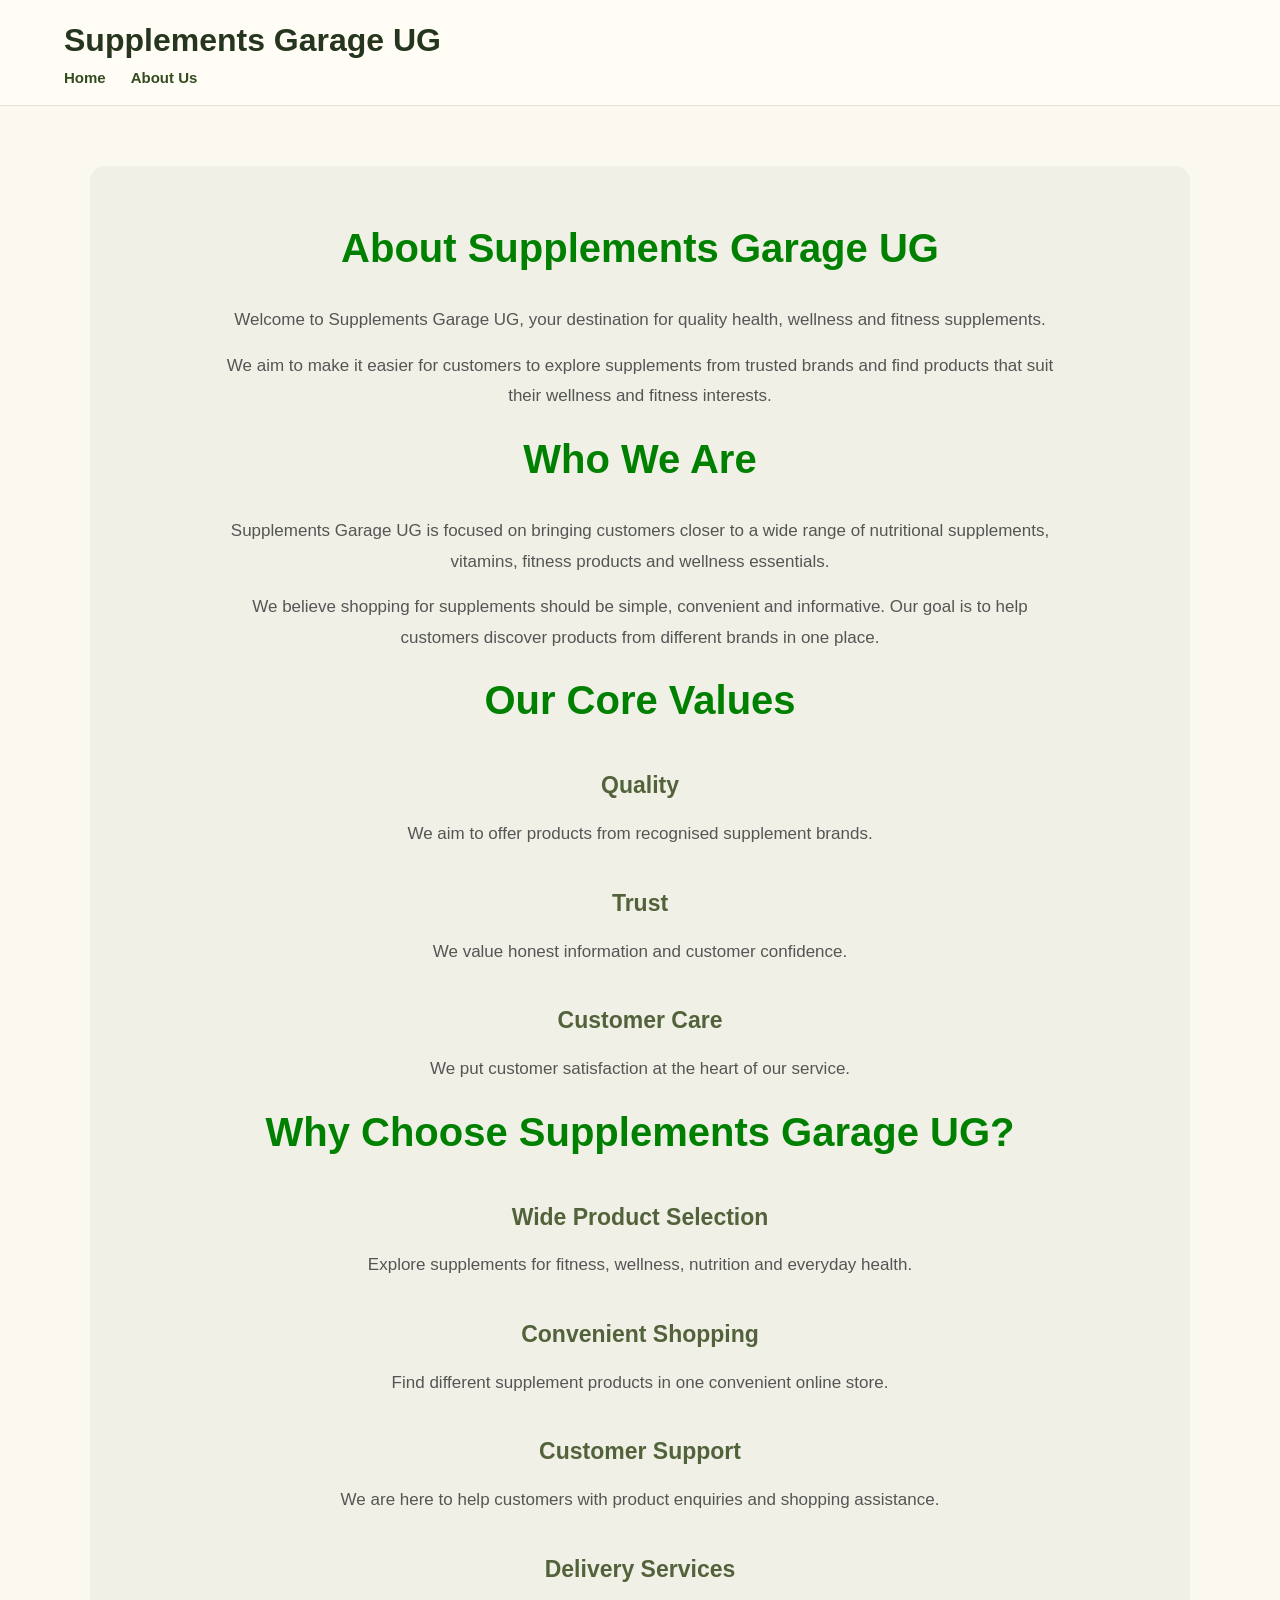
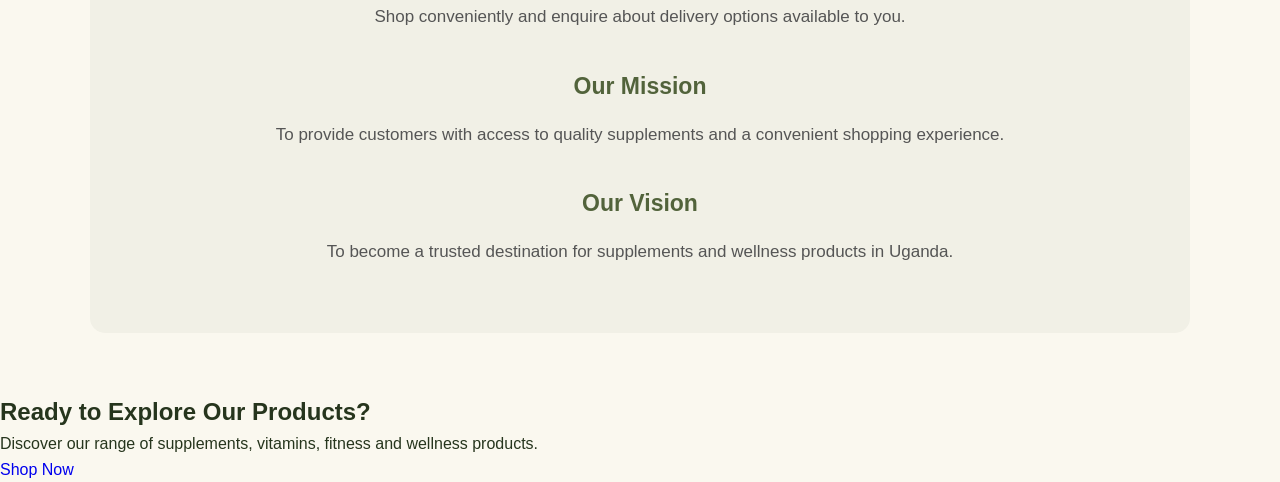
<file: about.html>
<!DOCTYPE html>
<html lang="en">
<head>
    <meta charset="UTF-8">
    <meta name="viewport" content="width=device-width, initial-scale=1.0">
    <title>About Us | Supplements Garage UG</title>
    <link rel="stylesheet" href="style.css">
    <style>
    .about-section {
        background-color: #f1f0e6;
        padding: 50px;
        border-radius: 15px;
    }

    .about-section h2 {
        color: green;
        font-size: 40px;
    }
</style>
</head>

<body>

    <header>
        <h1>Supplements Garage UG</h1>
        <nav>
            <a href="index.html">Home</a>
            <a href="about.html">About Us</a>
        </nav>
    </header>

    <main>
        <section class="about-section">
            <h2>About Supplements Garage UG</h2>

            <p>
                Welcome to Supplements Garage UG, your destination
                for quality health, wellness and fitness supplements.
            </p>

            <p>
                We aim to make it easier for customers to explore
                supplements from trusted brands and find products
                that suit their wellness and fitness interests.
            </p>
            
<div class="about-story">
    <h2>Who We Are</h2>

    <p>
        Supplements Garage UG is focused on bringing customers
        closer to a wide range of nutritional supplements,
        vitamins, fitness products and wellness essentials.
    </p>

    <p>
        We believe shopping for supplements should be simple,
        convenient and informative. Our goal is to help customers
        discover products from different brands in one place.
    </p>
</div>

<div class="about-values">

    <h2>Our Core Values</h2>

    <div class="values-container">

        <div class="value-card">
            <h3>Quality</h3>
            <p>We aim to offer products from recognised supplement brands.</p>
        </div>

        <div class="value-card">
            <h3>Trust</h3>
            <p>We value honest information and customer confidence.</p>
        </div>

        <div class="value-card">
            <h3>Customer Care</h3>
            <p>We put customer satisfaction at the heart of our service.</p>
        </div>

    </div>

</div>

<div class="why-choose-us">

    <h2>Why Choose Supplements Garage UG?</h2>

    <div class="benefits-container">

        <div class="benefit">
            <h3>Wide Product Selection</h3>
            <p>Explore supplements for fitness, wellness, nutrition and everyday health.</p>
        </div>

        <div class="benefit">
            <h3>Convenient Shopping</h3>
            <p>Find different supplement products in one convenient online store.</p>
        </div>

        <div class="benefit">
            <h3>Customer Support</h3>
            <p>We are here to help customers with product enquiries and shopping assistance.</p>
        </div>

        <div class="benefit">
            <h3>Delivery Services</h3>
            <p>Shop conveniently and enquire about delivery options available to you.</p>
        </div>

    </div>

</div>



            <h3>Our Mission</h3>
            <p>
                To provide customers with access to quality supplements
                and a convenient shopping experience.
            </p>

            <h3>Our Vision</h3>
            <p>
                To become a trusted destination for supplements
                and wellness products in Uganda.
            </p>
        </section>

<section class="about-cta">

    <h2>Ready to Explore Our Products?</h2>

    <p>
        Discover our range of supplements, vitamins,
        fitness and wellness products.
    </p>

    <a href="index.html#products" class="shop-now-btn">
        Shop Now
    </a>

</section>

    </main>

</body>
</html>
</file>
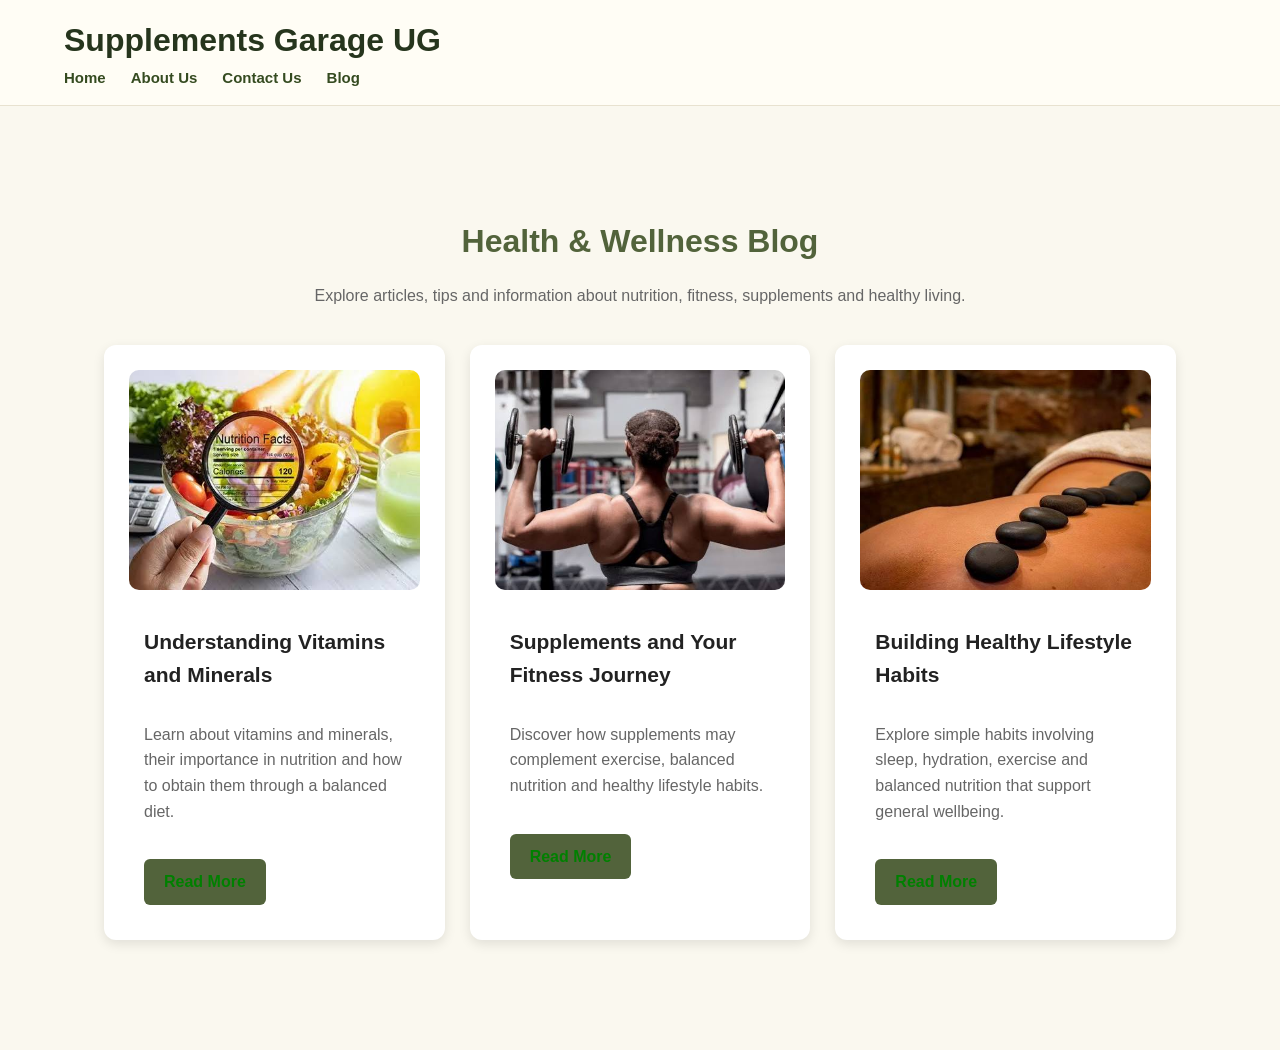
<file: blog.html>
<!DOCTYPE html>
<html lang="en">
<head>
    <meta charset="UTF-8">
    <meta name="viewport" content="width=device-width, initial-scale=1.0">
    <title>Health & Wellness Blog | Supplements Garage UG</title>
    <link rel="stylesheet" href="style.css">
</head>

<body>

    <header>
        <h1>Supplements Garage UG</h1>

        <nav>
            <a href="index.html">Home</a>
            <a href="about.html">About Us</a>
            <a href="contact.html">Contact Us</a>
            <a href="blog.html">Blog</a>
        </nav>
    </header>

    <main>

        <section class="blog-section">

            <h2>Health & Wellness Blog</h2>

            <p class="blog-intro">
                Explore articles, tips and information about
                nutrition, fitness, supplements and healthy living.
            </p>

            <div class="blog-container">

                <article class="blog-card">
                    <img src="images/nutrition.jpg"
     alt="Healthy nutrition and balanced diet"
     class="blog-image">

                    <h3>Understanding Vitamins and Minerals</h3>

                    <p>
                        Learn about vitamins and minerals, their
                        importance in nutrition and how to obtain
                        them through a balanced diet.
                    </p>

                    <a href="#">Read More</a>
                </article>

                <article class="blog-card">
                    <img src="images/fitness.jpg"
     alt="Fitness and exercise"
     class="blog-image">
                    <h3>Supplements and Your Fitness Journey</h3>

                    <p>
                        Discover how supplements may complement
                        exercise, balanced nutrition and healthy
                        lifestyle habits.
                    </p>

                    <a href="#">Read More</a>
                </article>

                <article class="blog-card">
                   <img src="images/wellness.jpg"
     alt="Health and wellness"
     class="blog-image">
                    <h3>Building Healthy Lifestyle Habits</h3>

                    <p>
                        Explore simple habits involving sleep,
                        hydration, exercise and balanced nutrition
                        that support general wellbeing.
                    </p>

                    <a href="#">Read More</a>
                </article>

            </div>

        </section>

    </main>

</body>
</html>
</file>
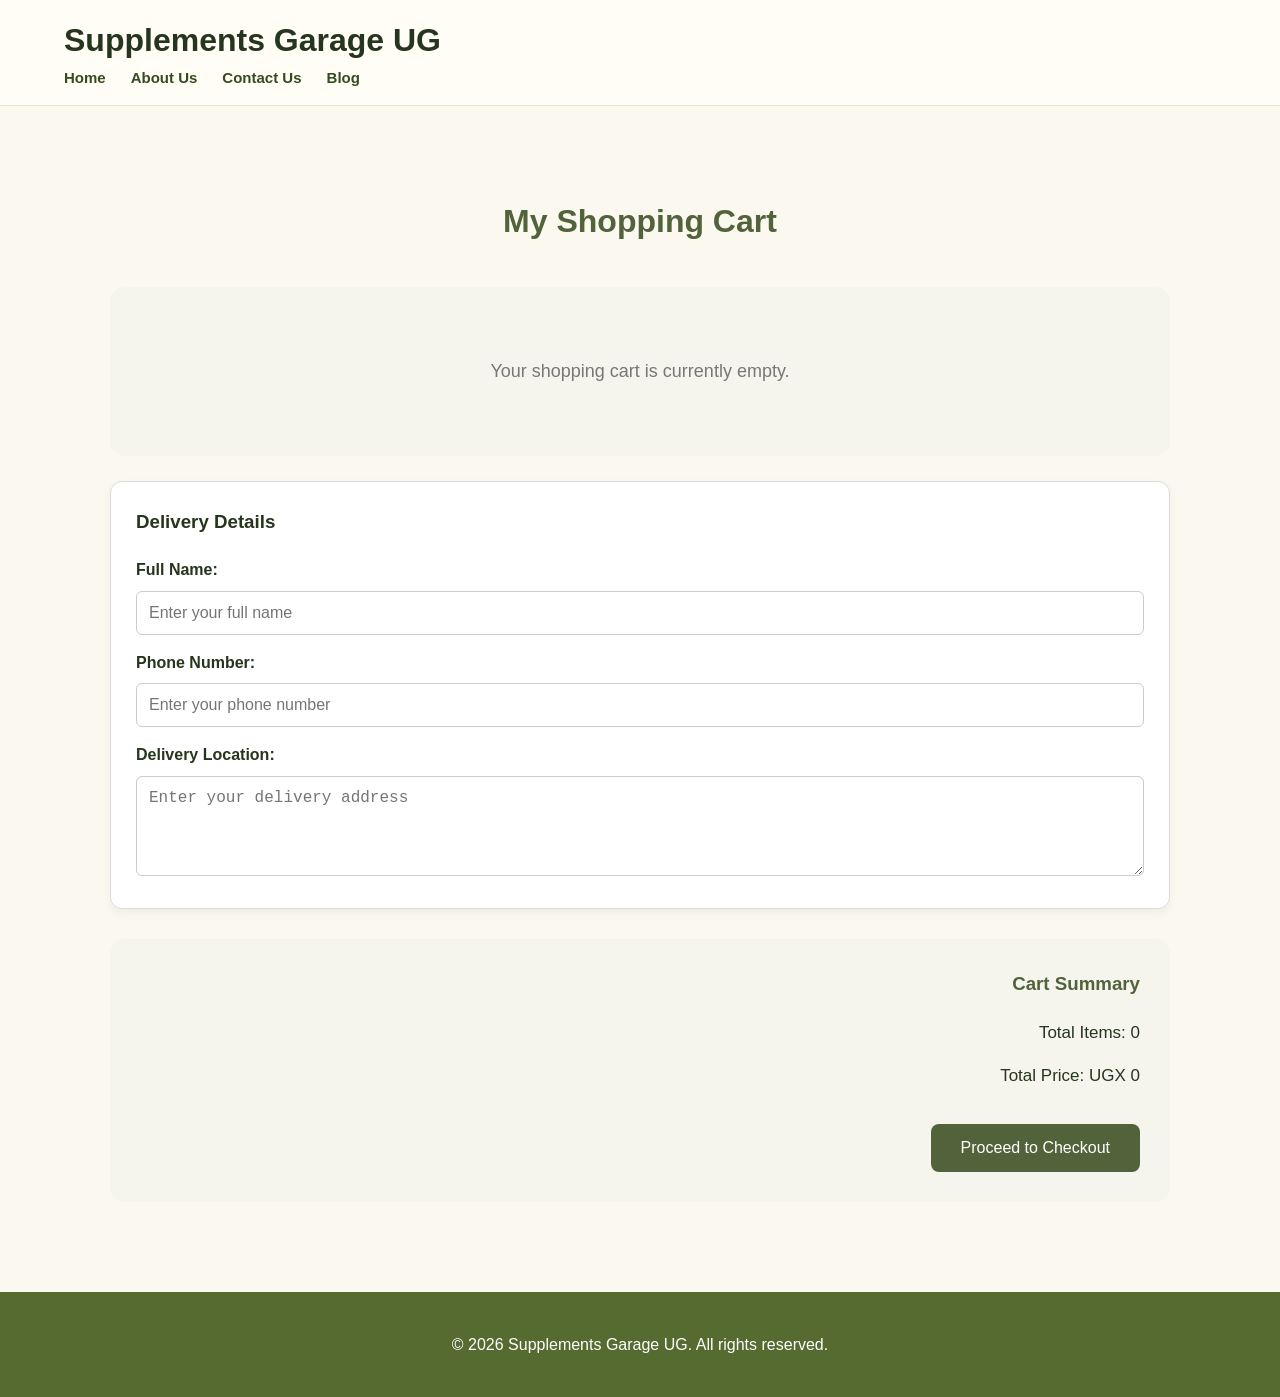
<file: cart.html>
<!DOCTYPE html>
<html lang="en">
<head>
    <meta charset="UTF-8">
    <meta name="viewport" content="width=device-width, initial-scale=1.0">
    <title>Shopping Cart | Supplements Garage UG</title>
    <link rel="stylesheet" href="style.css">
</head>

<body>

    <header>
        <h1>Supplements Garage UG</h1>

        <nav>
            <a href="index.html">Home</a>
            <a href="about.html">About Us</a>
            <a href="contact.html">Contact Us</a>
            <a href="blog.html">Blog</a>
        </nav>
    </header>

    <main>

        <section class="cart-section">

            <h2>My Shopping Cart</h2>

            <div id="cart-container">

                <p class="empty-cart">
                    Your shopping cart is currently empty.
                </p>

            </div>
            <div class="checkout-details">

    <h3>Delivery Details</h3>

    <label for="customer-name">Full Name:</label>
    <input type="text" id="customer-name" placeholder="Enter your full name">

    <label for="customer-phone">Phone Number:</label>
    <input type="tel" id="customer-phone" placeholder="Enter your phone number">

    <label for="delivery-location">Delivery Location:</label>
    <textarea id="delivery-location" placeholder="Enter your delivery address"></textarea>

</div>

            <div class="cart-summary">

                <h3>Cart Summary</h3>

                <p>
                    Total Items:
                    <span id="cart-count">0</span>
                </p>

                <p>
                    Total Price:
                    <span id="cart-total">UGX 0</span>
                </p>

                <button type="button" id="checkout-button" onclick="checkoutViaWhatsApp()">
    Proceed to Checkout
</button>
                </button>

            </div>

        </section>

    </main>

    <footer>
        <p>&copy; 2026 Supplements Garage UG. All rights reserved.</p>
    </footer>
    <script src="script.js"></script>
    <script>
document.addEventListener("DOMContentLoaded", function() {
    displayCart();
});
</script>



</body>
</html>
</file>
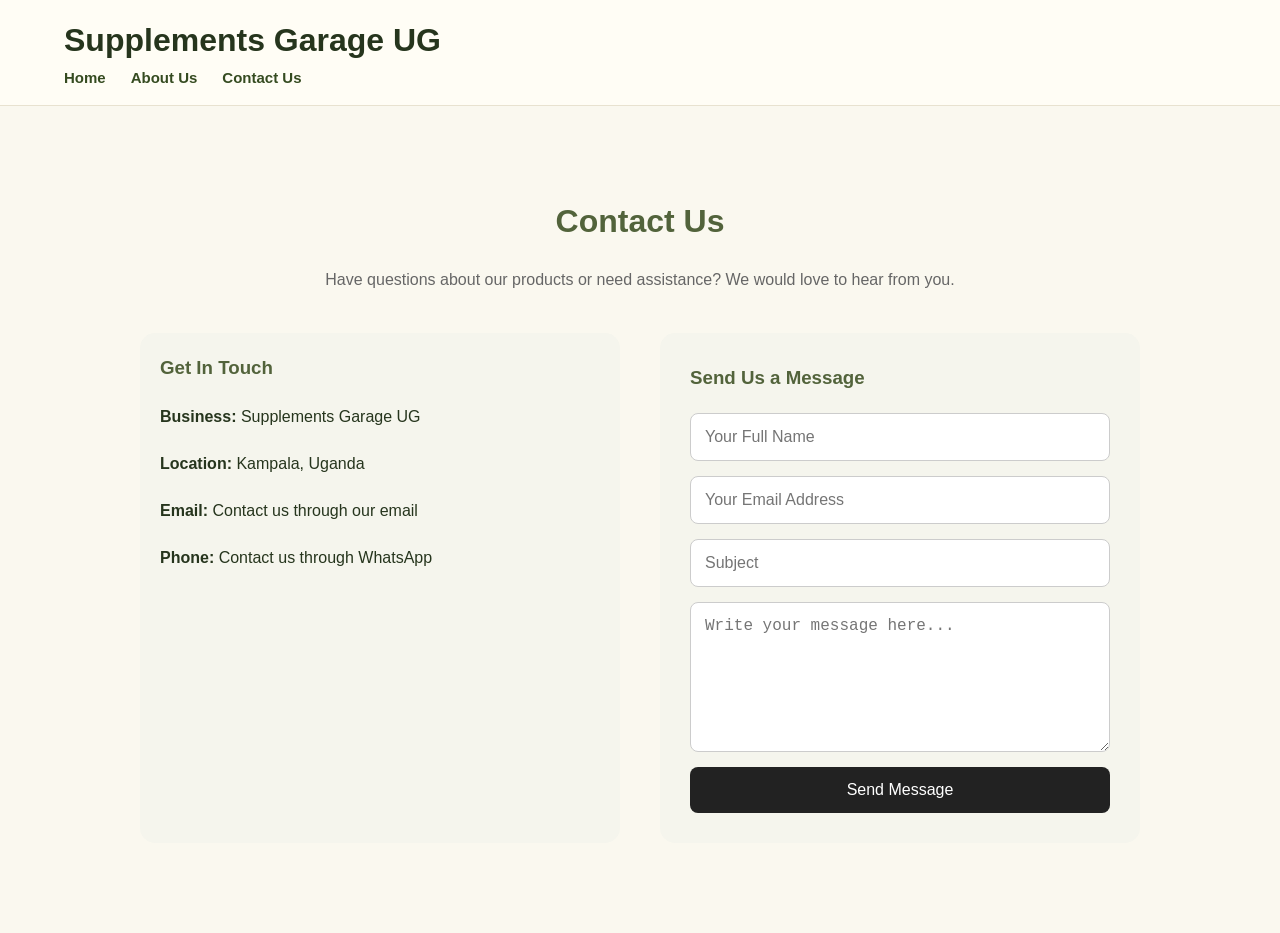
<file: contact.html>
<!DOCTYPE html>
<html lang="en">
<head>
    <meta charset="UTF-8">
    <meta name="viewport" content="width=device-width, initial-scale=1.0">
    <title>Contact Us | Supplements Garage UG</title>
    <link rel="stylesheet" href="style.css">
</head>

<body>

    <header>
        <h1>Supplements Garage UG</h1>

        <nav>
            <a href="index.html">Home</a>
            <a href="about.html">About Us</a>
            <a href="contact.html">Contact Us</a>
        </nav>
    </header>

    <main>

        <section class="contact-section">

            <h2>Contact Us</h2>

            <p>
                Have questions about our products or need assistance?
                We would love to hear from you.
            </p>

            <div class="contact-container">

                <div class="contact-info">

                    <h3>Get In Touch</h3>

                    <p><strong>Business:</strong> Supplements Garage UG</p>

                    <p><strong>Location:</strong> Kampala, Uganda</p>

                    <p><strong>Email:</strong> Contact us through our email</p>

                    <p><strong>Phone:</strong> Contact us through WhatsApp</p>

                </div>

                <div class="contact-form">

                    <h3>Send Us a Message</h3>

                    <form>

                        <input type="text" placeholder="Your Full Name" required>

                        <input type="email" placeholder="Your Email Address" required>

                        <input type="text" placeholder="Subject" required>

                        <textarea placeholder="Write your message here..." rows="6" required></textarea>

                        <button type="submit">Send Message</button>

                    </form>

                </div>

            </div>

        </section>

    </main>

</body>
</html>
</file>
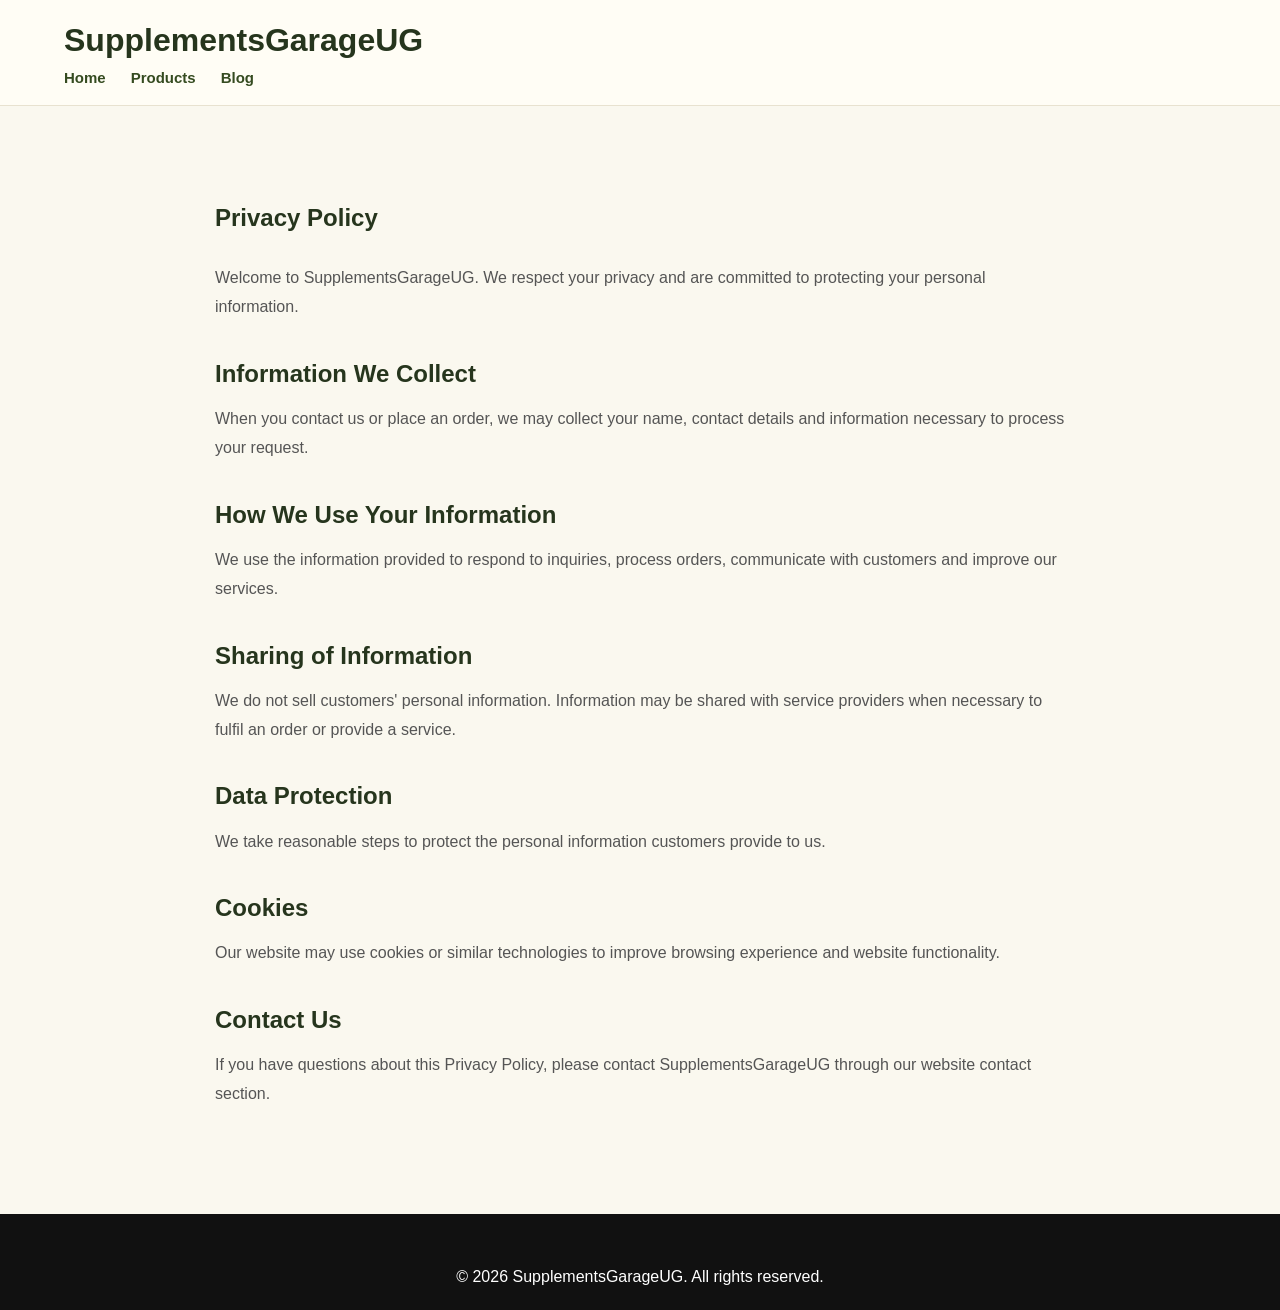
<file: privacy.html>
<!DOCTYPE html>
<html lang="en">
<head>
    <meta charset="UTF-8">
    <meta name="viewport" content="width=device-width, initial-scale=1.0">
    <title>Privacy Policy | SupplementsGarageUG</title>
    <link rel="stylesheet" href="style.css">
</head>

<body>

    <header>
        <h1>SupplementsGarageUG</h1>
        <nav>
            <a href="index.html">Home</a>
            <a href="products.html">Products</a>
            <a href="blog.html">Blog</a>
        </nav>
    </header>

    <section class="privacy-policy">

        <h1>Privacy Policy</h1>

        <p>Welcome to SupplementsGarageUG. We respect your privacy and are committed to protecting your personal information.</p>

        <h2>Information We Collect</h2>
        <p>When you contact us or place an order, we may collect your name, contact details and information necessary to process your request.</p>

        <h2>How We Use Your Information</h2>
        <p>We use the information provided to respond to inquiries, process orders, communicate with customers and improve our services.</p>

        <h2>Sharing of Information</h2>
        <p>We do not sell customers' personal information. Information may be shared with service providers when necessary to fulfil an order or provide a service.</p>

        <h2>Data Protection</h2>
        <p>We take reasonable steps to protect the personal information customers provide to us.</p>

        <h2>Cookies</h2>
        <p>Our website may use cookies or similar technologies to improve browsing experience and website functionality.</p>

        <h2>Contact Us</h2>
        <p>If you have questions about this Privacy Policy, please contact SupplementsGarageUG through our website contact section.</p>

    </section>

    <footer class="footer">
        <p>&copy; 2026 SupplementsGarageUG. All rights reserved.</p>
    </footer>

</body>
</html>
</file>
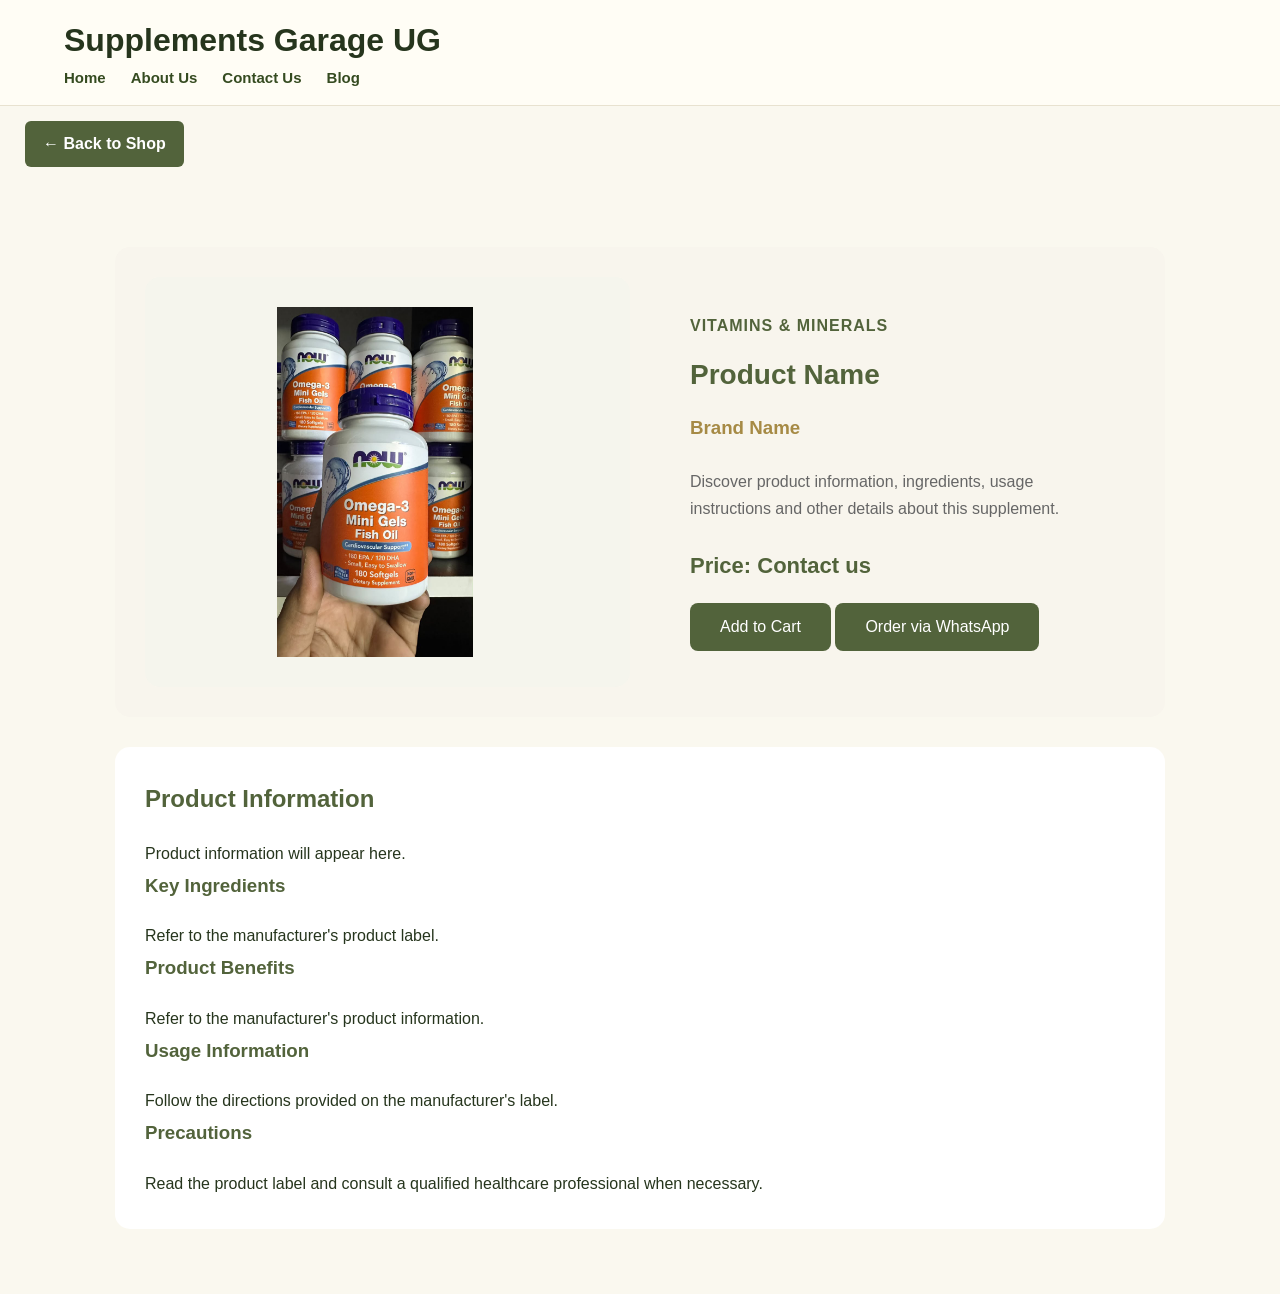
<file: product.html>
<!DOCTYPE html>
<html lang="en">
<head>
    <meta charset="UTF-8">
    <meta name="viewport" content="width=device-width, initial-scale=1.0">
    <title>Product Details | Supplements Garage UG</title>
    <link rel="stylesheet" href="style.css">
</head>

<body>

    <header>
        <h1>Supplements Garage UG</h1>

        <nav>
            <a href="index.html">Home</a>
            <a href="about.html">About Us</a>
            <a href="contact.html">Contact Us</a>
            <a href="blog.html">Blog</a>
        </nav>
    </header>

    <main>
        <a href="index.html" class="back-to-shop">
    ← Back to Shop
</a>

        <section class="product-details-section">

            <div class="product-details-container">

                <div class="product-details-image">
                    <img src="images/omega-3-mini-gels.jpeg"
                         alt="Supplement product">
                </div>

                <div class="product-details-info">

                    <p class="product-category">Vitamins & Minerals</p>

                    <h2>Product Name</h2>

                    <h3>Brand Name</h3>

                    <p class="product-description">
                        Discover product information, ingredients,
                        usage instructions and other details about
                        this supplement.
                    </p>

                    <p class="product-price">
                        Price: Contact us
                    </p>

                    <button type="button" onclick="addToCart()">
    Add to Cart
</button>

<button type="button" onclick="orderViaWhatsApp()">
    Order via WhatsApp
</button>
                </div>

            </div>

            <div class="product-extra-info">

    <h2>Product Information</h2>

    <p id="product-details">
        Product information will appear here.
    </p>

    <h3>Key Ingredients</h3>

    <p id="product-ingredients">
        Refer to the manufacturer's product label.
    </p>

    <h3>Product Benefits</h3>

    <p id="product-benefits">
        Refer to the manufacturer's product information.
    </p>

    <h3>Usage Information</h3>

    <p id="product-usage">
        Follow the directions provided on the manufacturer's label.
    </p>

    <h3>Precautions</h3>

    <p id="product-precautions">
        Read the product label and consult a qualified healthcare professional when necessary.
    </p>

</div>


        </section>

    </main>
    <script src="script.js"></script>
    <script>
    const urlParams = new URLSearchParams(window.location.search);
    const productName = urlParams.get("name");

    const selectedProduct = products.find(product =>
        product.name === productName
    );

    if (selectedProduct) {

        document.querySelector(".product-details-info h2").textContent =
            selectedProduct.name;

        document.querySelector(".product-details-info h3").textContent =
            selectedProduct.brand;

        document.querySelector(".product-category").textContent =
            selectedProduct.category;

        document.querySelector(".product-description").textContent =
            "Explore product information for " +
            selectedProduct.name + " from " +
            selectedProduct.brand + ".";
            document.getElementById("product-details").textContent =
    selectedProduct.name + " is supplied by " +
    selectedProduct.brand + ".";

document.getElementById("product-ingredients").textContent =
    "Please check the manufacturer's label for the complete ingredient list.";

document.getElementById("product-benefits").textContent =
    "Refer to the manufacturer's product information for the intended use and benefits.";

document.getElementById("product-usage").textContent =
    "Follow the manufacturer's instructions on the product packaging.";

document.getElementById("product-precautions").textContent =
    "Read the label carefully and consult a qualified healthcare professional if you have questions.";

        const productImage = document.querySelector(
            ".product-details-image img"
        );

        if (selectedProduct.image) {
            productImage.src = selectedProduct.image;
            productImage.alt = selectedProduct.name;
        } else {
            productImage.style.display = "none";
        }

        document.title = selectedProduct.name +
            " | Supplements Garage UG";
    }
    function addToCart() {

    if (!selectedProduct) {
        alert("Product not found!");
        return;
    }

    let cart = JSON.parse(localStorage.getItem("shoppingCart")) || [];

    const existingProduct = cart.find(item =>
        item.name === selectedProduct.name
    );

    if (existingProduct) {
        existingProduct.quantity++;
    } else {
        cart.push({
            name: selectedProduct.name,
            brand: selectedProduct.brand,
            category: selectedProduct.category,
            image: selectedProduct.image,
            quantity: 1,
            price: selectedProduct.price || 0
        });
    }

    localStorage.setItem("shoppingCart", JSON.stringify(cart));

    alert(selectedProduct.name + " added to your cart!");
}
</script>

</body>
</html>
</file>
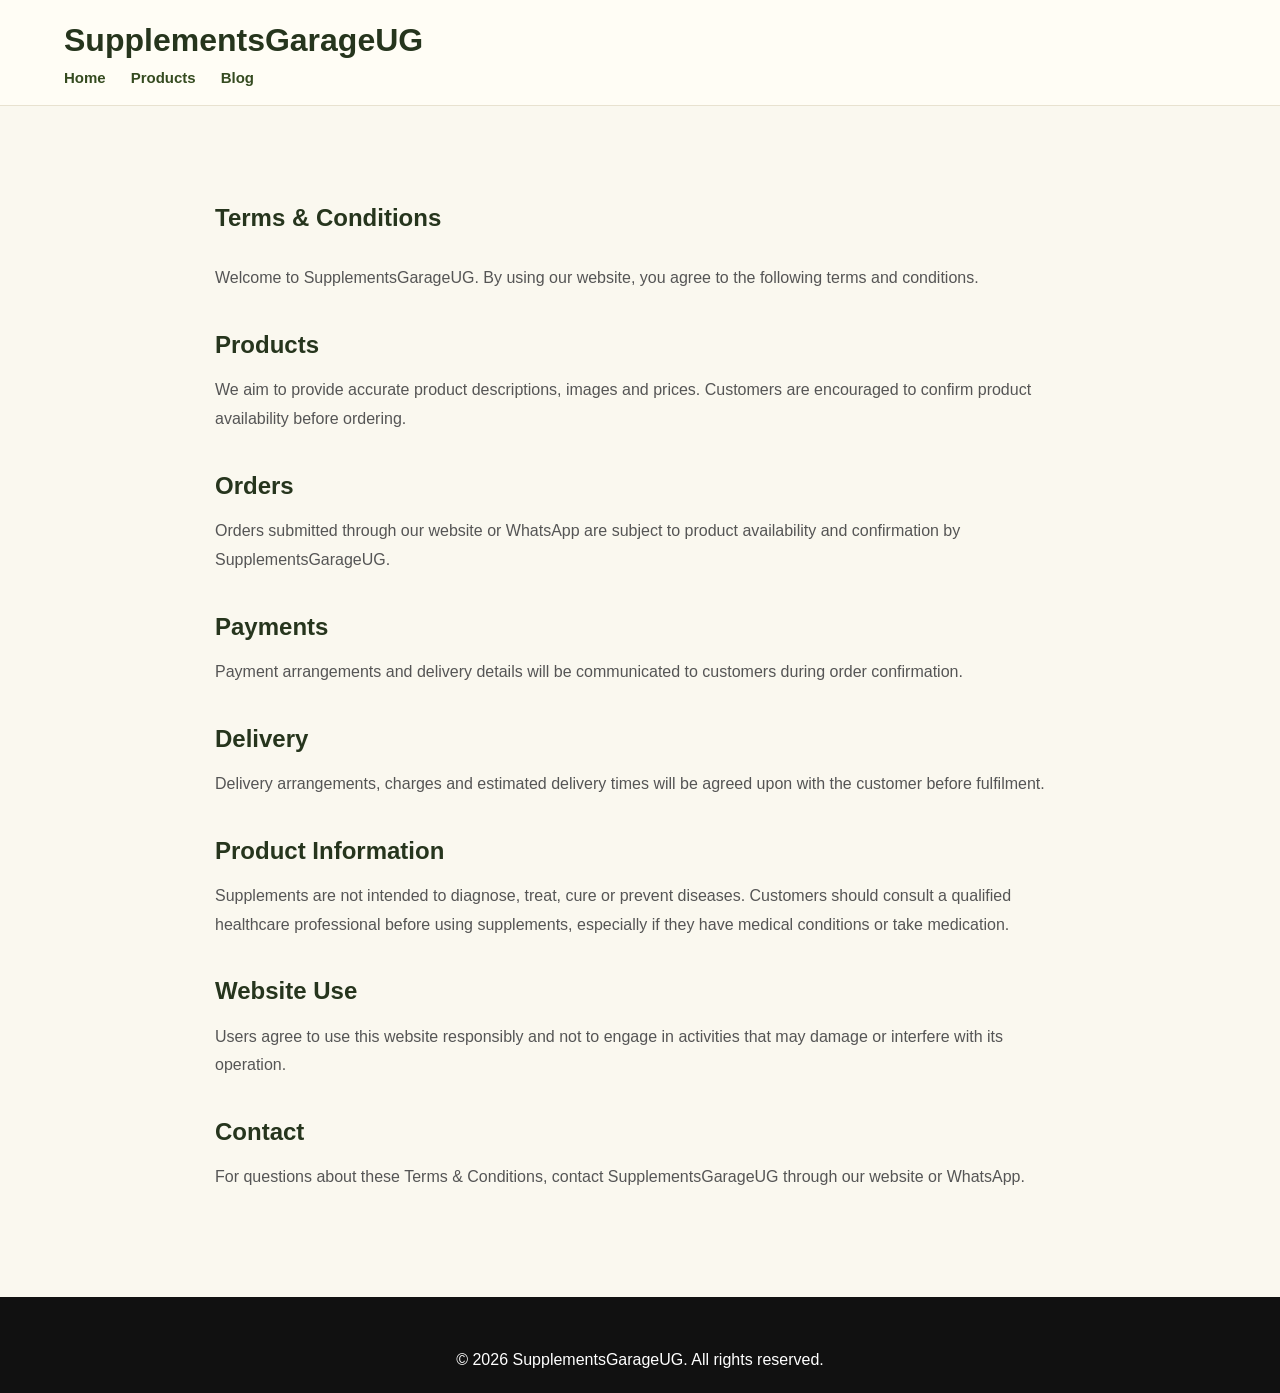
<file: terms.html>
<!DOCTYPE html>
<html lang="en">
<head>
    <meta charset="UTF-8">
    <meta name="viewport" content="width=device-width, initial-scale=1.0">
    <title>Terms & Conditions | SupplementsGarageUG</title>
    <link rel="stylesheet" href="style.css">
</head>

<body>

    <header>
        <h1>SupplementsGarageUG</h1>
        <nav>
            <a href="index.html">Home</a>
            <a href="products.html">Products</a>
            <a href="blog.html">Blog</a>
        </nav>
    </header>

    <section class="terms-policy">

        <h1>Terms & Conditions</h1>

        <p>Welcome to SupplementsGarageUG. By using our website, you agree to the following terms and conditions.</p>

        <h2>Products</h2>
        <p>We aim to provide accurate product descriptions, images and prices. Customers are encouraged to confirm product availability before ordering.</p>

        <h2>Orders</h2>
        <p>Orders submitted through our website or WhatsApp are subject to product availability and confirmation by SupplementsGarageUG.</p>

        <h2>Payments</h2>
        <p>Payment arrangements and delivery details will be communicated to customers during order confirmation.</p>

        <h2>Delivery</h2>
        <p>Delivery arrangements, charges and estimated delivery times will be agreed upon with the customer before fulfilment.</p>

        <h2>Product Information</h2>
        <p>Supplements are not intended to diagnose, treat, cure or prevent diseases. Customers should consult a qualified healthcare professional before using supplements, especially if they have medical conditions or take medication.</p>

        <h2>Website Use</h2>
        <p>Users agree to use this website responsibly and not to engage in activities that may damage or interfere with its operation.</p>

        <h2>Contact</h2>
        <p>For questions about these Terms & Conditions, contact SupplementsGarageUG through our website or WhatsApp.</p>

    </section>

    <footer class="footer">
        <p>&copy; 2026 SupplementsGarageUG. All rights reserved.</p>
    </footer>

</body>
</html>
</file>
<file: style.css>
html {
    scroll-behavior: smooth;
}
/* =========================
   GENERAL STYLES
========================= */

* {
    margin: 0;
    padding: 0;
    box-sizing: border-box;
}

body {
    font-family: Arial, Helvetica, sans-serif;
    background-color: #faf8ef;
    color: #26351d;
    line-height: 1.6;
}

html {
    scroll-behavior: smooth;
}

img {
    max-width: 100%;
    display: block;
}

a {
    text-decoration: none;
}


/* =========================
   HEADER
========================= */

header {
    background-color: #ffffff;
    padding: 12px 5%;
    border-bottom: 1px solid #e8e2d2;
}

.header-container {
    display: flex;
    align-items: center;
    justify-content: space-between;
    gap: 30px;
    max-width: 1400px;
    margin: auto;
}

/* LOGO */

.logo img {
    width: 120px;
    height: 75px;
    object-fit: contain;
}

/* NAVIGATION */

nav {
    display: flex;
    align-items: center;
    gap: 28px;
}

nav a {
    color: #354b20;
    font-weight: 600;
    font-size: 14px;
    transition: 0.3s;
}

nav a:hover {
    color: #c39a42;
}
@media (max-width: 768px) {
    nav {
        flex-wrap: wrap;
        justify-content: center;
        gap: 15px;
    }

    nav a {
        font-size: 13px;
    }
}

/* WHATSAPP BUTTON */

.whatsapp-btn {
    background-color: #354b20;
    color: white;
    padding: 12px 22px;
    border-radius: 30px;
    font-weight: bold;
    display: inline-block;
    transition: 0.3s;
}

.whatsapp-btn:hover {
    background-color: #c39a42;
    transform: translateY(-2px);
}


/* =========================
   HERO SECTION
========================= */

.hero {
    display: flex;
    align-items: center;
    justify-content: space-between;
    gap: 50px;
    padding: 70px 7%;
    min-height: 550px;
    background: url("image/hero-bg.jpg") center center / cover no-repeat;
 
}

.hero-content {
    flex: 1;
    max-width: 600px;
}

.hero-tagline {
    color: #a9822e;
    font-weight: bold;
    letter-spacing: 3px;
    font-size: 13px;
    margin-bottom: 20px;
}

.hero-content h1 {
    font-size: 55px;
    line-height: 1.15;
    color: #354b20;
    margin-bottom: 25px;
}

.hero-description {
    font-size: 17px;
    color: #666;
    max-width: 500px;
    margin-bottom: 30px;
}

.shop-btn {
    display: inline-block;
    background-color: #354b20;
    color: white;
    padding: 15px 30px;
    border-radius: 5px;
    font-weight: bold;
    transition: 0.3s;
}

.shop-btn:hover {
    background-color: #c39a42;
}

.hero-image {
    flex: 1;
    display: flex;
    justify-content: center;
    align-items: center;
}

.hero-image img {
    width: 100%;
    max-width: 500px;
    height: 430px;
    object-fit: contain;
    border-radius: 12px;
}


/* =========================
   SECTION HEADINGS
========================= */

.section-heading {
    text-align: center;
    margin-bottom: 45px;
}

.section-heading p {
    color: #b18a3c;
    font-weight: bold;
    letter-spacing: 3px;
    font-size: 13px;
    margin-bottom: 10px;
}

.section-heading h2 {
    color: #354b20;
    font-size: 36px;
}

/* =========================
   CATEGORIES SECTION
========================= */

.categories {
    padding: 85px 7%;
    background-color: #faf8ef;
}

.category-container {
    display: grid;
    grid-template-columns: repeat(4, minmax(0, 1fr));
    gap: 25px;
    max-width: 1400px;
    margin: auto;
}

.category-card {
    background: #ffffff;
    padding: 35px 25px;
    text-align: center;
    border-radius: 12px;
    border: 1px solid #e8e2d2;
    transition: all 0.3s ease;
    position: relative;
    overflow: hidden;
}

.category-card::before {
    content: "";
    display: block;
    width: 45px;
    height: 3px;
    background-color: #c39a42;
    margin: 0 auto 20px;
}

.category-card:hover {
    transform: translateY(-7px);
    border-color: #c39a42;
    box-shadow: 0 12px 30px rgba(53, 75, 32, 0.10);
}

.category-card h3 {
    color: #354b20;
    font-size: 18px;
    margin-bottom: 12px;
}

.category-card p {
    color: #777;
    font-size: 14px;
    line-height: 1.7;
}
.category-card {
    cursor: pointer;
    background: linear-gradient(145deg, #ffffff, #f8f5ed);
    min-height: 210px;
}

.category-card span {
    display: inline-block;
    margin-top: 18px;
    color: #a68a45;
    font-weight: bold;
    font-size: 13px;
    transition: 0.3s ease;
}

.category-card:hover span {
    color: #354b20;
    transform: translateX(5px);
}
@media (max-width: 1000px) {
    .category-container {
        grid-template-columns: repeat(2, minmax(0, 1fr));
    }
}
@media (max-width: 600px) {
    .categories {
        padding: 45px 15px;
    }

    .category-container {
        grid-template-columns: repeat(2, minmax(0, 1fr));
        gap: 12px;
    }

    .category-card {
        padding: 20px 12px;
        min-height: 180px;
    }

    .category-card h3 {
        font-size: 15px;
    }

    .category-card p {
        font-size: 12px;
    }
}

/* CATEGORY RESPONSIVENESS */

@media (max-width: 1000px) {
    .category-container {
        grid-template-columns: repeat(2, minmax(0, 1fr));
    }
}


@media (max-width: 600px) {
    .categories {
        padding: 55px 15px;
    }

    .category-container {
        grid-template-columns: repeat(2, minmax(0, 1fr));
        gap: 12px;
    }

    .category-card {
        padding: 22px 12px;
        min-height: 200px;
    }

    .category-card h3 {
        font-size: 15px;
    }

    .category-card p {
        font-size: 12px;
    }

    .category-card span {
        font-size: 11px;
    }
}

/* =========================
   FEATURED PRODUCTS
========================= */

.products {
    padding: 80px 7%;
    background-color: #ffffff;
}

.product-container {
    display: grid;
    grid-template-columns: repeat(4, minmax(0, 1fr));
    gap: 25px;
    max-width: 1400px;
    margin: auto;
}

.product-card {
    background-color: #fffdf7;
    border: 1px solid #e9e4d7;
    border-radius: 12px;
    padding: 20px;
    text-align: center;
    overflow: hidden;
    transition: transform 0.3s ease, box-shadow 0.3s ease;
}

.product-card:hover {
    transform: translateY(-6px);
    box-shadow: 0 12px 30px rgba(53, 75, 32, 0.12);
}
@media (max-width: 1000px) {
    .product-container {
        grid-template-columns: repeat(2, minmax(0, 1fr));
    }
}
@media (max-width: 600px) {
    .products {
        padding: 40px 15px;
    }

    .product-container {
        grid-template-columns: repeat(2, minmax(0, 1fr));
        gap: 12px;
    }

    .product-card {
        padding: 12px;
    }
}

/* PRODUCT IMAGES */

.product-card img {
    width: 100%;
    height: 220px;
    object-fit: contain;
    margin: 0 auto 18px;
    background-color: #ffffff;
}

/* PRODUCT NAME */

.product-card h3 {
    color: #354b20;
    font-size: 17px;
    margin-bottom: 8px;
}

/* BRAND */

.product-card p {
    color: #777;
    font-size: 14px;
    margin-bottom: 18px;
}

/* PRODUCT BUTTON */

.product-card button {
    width: 100%;
    background-color: #354b20;
    color: #ffffff;
    border: none;
    padding: 12px;
    border-radius: 6px;
    font-size: 14px;
    font-weight: bold;
    cursor: pointer;
    transition: 0.3s;
}

.product-card button:hover {
    background-color: #c39a42;
}

/* PRODUCT RESPONSIVENESS */

@media (max-width: 1000px) {
    .product-container {
        grid-template-columns: repeat(2, minmax(0, 1fr));
    }
}

@media (max-width: 600px) {
    .product-container {
        grid-template-columns: repeat(2, minmax(0, 1fr));
        gap: 12px;
    }

    .product-card {
        padding: 12px;
    }

    .product-card img {
        height: 170px;
    }

    .product-card h3 {
        font-size: 15px;
    }

    .product-card button {
        padding: 10px 5px;
        font-size: 12px;
    }
}

/* =========================
   ABOUT US
========================= */

.about {
    padding: 90px 7%;
    background-color: #f1eddc;
}

.about-content {
    max-width: 850px;
    margin: auto;
    text-align: center;
}

.about-content > p:first-child {
    color: #b18a3c;
    font-size: 13px;
    font-weight: bold;
    letter-spacing: 3px;
    margin-bottom: 18px;
}

.about-content h2 {
    font-size: 40px;
    line-height: 1.3;
    color: #354b20;
    margin-bottom: 25px;
}

.about-content p {
    color: #666;
    font-size: 17px;
    line-height: 1.9;
}

/* =========================
   CONTACT SECTION
========================= */

.contact {
    text-align: center;
    padding: 80px 20px;
    background-color: #354b20;
    color: #ffffff;
}

.contact h2 {
    font-size: 38px;
    margin-bottom: 15px;
}

.contact p {
    font-size: 16px;
    color: #f1eddc;
    margin-bottom: 30px;
}

.contact .whatsapp-btn {
    display: inline-block;
    background-color: #c39a42;
    color: #ffffff;
    padding: 15px 30px;
    border-radius: 6px;
    font-weight: bold;
    transition: 0.3s;
}

.contact .whatsapp-btn:hover {
    background-color: #ffffff;
    color: #354b20;
}

/* =========================
   RESPONSIVE DESIGN
========================= */

@media (max-width: 1000px) {

    .header-container {
        flex-wrap: wrap;
        justify-content: center;
    }

    nav {
        flex-wrap: wrap;
        justify-content: center;
    }

    .hero-content h1 {
        font-size: 42px;
    }

    .category-container,
    .product-container {
        grid-template-columns: repeat(2, 1fr);
    }

}


@media (max-width: 600px) {

    header {
        padding: 15px;
    }

    .header-container {
        flex-direction: column;
        gap: 18px;
    }

    .logo img {
        width: 100px;
        height: 65px;
    }

    nav {
        gap: 15px;
    }

    nav a {
        font-size: 13px;
    }

    .hero {
        flex-direction: column;
        text-align: center;
        padding: 45px 20px;
        gap: 30px;
    }

    .hero-content h1 {
        font-size: 36px;
    }

    .hero-description {
        font-size: 15px;
    }

    .hero-image img {
        height: 300px;
    }

    .categories,
    .products,
    .about {
        padding: 55px 20px;
    }

    .section-heading h2 {
        font-size: 28px;
    }

    .category-container,
    .product-container {
        grid-template-columns: 1fr;
    }

    .product-card img {
        height: 250px;
    }

    .about-content h2 {
        font-size: 30px;
    }

}
/* HEADER */
header {
    background-color: #fffdf5;
    padding: 15px 5%;
    border-bottom: 1px solid #e8e2d0;
}

.header-container {
    display: flex;
    align-items: center;
    justify-content: space-between;
    max-width: 1200px;
    margin: auto;
}

/* LOGO */
.logo img {
    width: 120px;
    height: auto;
    object-fit: contain;
    display: block;
}

/* NAVIGATION */
nav {
    display: flex;
    align-items: center;
    gap: 25px;
}

nav a {
    text-decoration: none;
    color: #354b20;
    font-weight: 600;
    font-size: 15px;
}

nav a:hover {
    color: #c6a044;
}

/* WHATSAPP BUTTON */
.whatsapp-btn {
    background-color: #354b20;
    color: white;
    padding: 12px 20px;
    border-radius: 6px;
    text-decoration: none;
    font-weight: bold;
}

.whatsapp-btn:hover {
    background-color: #c6a044;
    color: white;
}
/* =========================
   HERO SECTION
========================= */

.hero {
    display: flex;
    align-items: center;
    justify-content: space-between;
    gap: 60px;
    padding: 70px 8%;
    min-height: 550px;
    background: linear-gradient(
        120deg,
        #faf8ef,
        #f1ead6
    );
}

.hero-content {
    flex: 1;
    max-width: 550px;
}

.hero-tagline {
    color: #b18a3c;
    font-weight: bold;
    letter-spacing: 3px;
    font-size: 13px;
    margin-bottom: 20px;
}

.hero-content h1 {
    font-size: 52px;
    line-height: 1.2;
    color: #354b20;
    margin-bottom: 25px;
}

.hero-description {
    font-size: 17px;
    color: #666;
    line-height: 1.8;
    margin-bottom: 30px;
    max-width: 480px;
}

.shop-btn {
    display: inline-block;
    background-color: #354b20;
    color: white;
    padding: 15px 32px;
    border-radius: 5px;
    font-weight: bold;
    transition: 0.3s ease;
}

.shop-btn:hover {
    background-color: #c39a42;
    transform: translateY(-3px);
}

.hero-image {
    flex: 1;
    display: flex;
    justify-content: center;
    align-items: center;
}

.hero-image img {
    width: 100%;
    max-width: 480px;
    height: 400px;
    object-fit: contain;
    border-radius: 12px;
}
/* FOOTER */
footer {
    background-color: #556B2F;
    color: white;
    padding: 40px 20px;
    text-align: center;
    margin-top: 50px;
}

.footer-content img {
    width: 100px;
    height: 80px;
    object-fit: contain;
    margin-bottom: 10px;
}

.footer-content h3 {
    font-size: 24px;
    margin-bottom: 10px;
}

.footer-content p {
    margin: 10px 0;
    font-size: 15px;
}

.footer-content .whatsapp-btn {
    display: inline-block;
    margin-top: 15px;
    background-color: #D4AF37;
    color: white;
    padding: 12px 25px;
    border-radius: 30px;
    text-decoration: none;
    font-weight: bold;
}

.footer-content .whatsapp-btn:hover {
    background-color: #B8962E;
}

.copyright {
    border-top: 1px solid rgba(255,255,255,0.3);
    padding-top: 20px;
    margin-top: 25px !important;
    font-size: 13px !important;
}
/* SEARCH BAR */
.search-box {
    display: flex;
    align-items: center;
    border: 1px solid #D4AF37;
    border-radius: 25px;
    overflow: hidden;
    background-color: #FFFDF5;
    width: 250px;
}

.search-box input {
    width: 100%;
    padding: 12px;
    border: none;
    outline: none;
    background: transparent;
    font-size: 14px;
}

.search-box button {
    background-color: #556B2F;
    color: white;
    border: none;
    padding: 12px 15px;
    cursor: pointer;
    font-size: 16px;
}

.search-box button:hover {
    background-color: #D4AF37;
}
/* DYNAMIC PRODUCT CATALOGUE */

.product-container {
    display: grid;
    grid-template-columns: repeat(4, 1fr);
    gap: 25px;
    padding: 20px;
}

.product-card {
    background: #fff;
    border-radius: 12px;
    padding: 18px;
    text-align: center;
    box-shadow: 0 3px 12px rgba(0,0,0,0.08);
    transition: transform 0.3s ease;
}

.product-card:hover {
    transform: translateY(-5px);
}

.product-card img {
    width: 100%;
    height: 220px;
    object-fit: contain;
}

.product-card h3 {
    color: #344b25;
    margin: 12px 0;
}

.product-card p {
    margin: 6px 0;
    color: #666;
}

.product-card button {
    background: #526b36;
    color: white;
    border: none;
    padding: 10px 18px;
    border-radius: 6px;
    cursor: pointer;
}

@media (max-width: 768px) {
    .product-container {
        grid-template-columns: repeat(2, 1fr);
    }
}
/* PRODUCT CATEGORY FILTERS */

.category-filters {
    display: flex;
    justify-content: center;
    flex-wrap: wrap;
    gap: 12px;
    padding: 20px;
}

.category-filters button {
    background: #526b36;
    color: white;
    border: none;
    padding: 10px 16px;
    border-radius: 20px;
    cursor: pointer;
}

.category-filters button:hover {
    background: #344b25;
}

/* ABOUT US PAGE */

.about-section {
    max-width: 1100px;
    margin: 60px auto;
    padding: 40px 25px;
    text-align: center;
}

.about-section h2 {
    color: #52633b;
    font-size: 32px;
    margin-bottom: 25px;
}

.about-section h3 {
    color: #52633b;
    font-size: 23px;
    margin-top: 35px;
    margin-bottom: 15px;
}

.about-section p {
    color: #555;
    font-size: 17px;
    line-height: 1.8;
    max-width: 850px;
    margin: 15px auto;
}

/* CONTACT PAGE */

.contact-section {
    max-width: 1100px;
    margin: 60px auto;
    padding: 30px 20px;
}

.contact-section > h2 {
    text-align: center;
    font-size: 32px;
    color: #52633b;
    margin-bottom: 20px;
}

.contact-section > p {
    text-align: center;
    color: #666;
    margin-bottom: 40px;
}

.contact-container {
    display: grid;
    grid-template-columns: 1fr 1.5fr;
    gap: 30px;
}

.contact-info,
.contact-form {
    background: #f5f5ed;
    padding: 30px;
    border-radius: 15px;
}

.contact-info h3,
.contact-form h3 {
    color: #52633b;
    margin-bottom: 20px;
}

.contact-info p {
    margin: 18px 0;
    line-height: 1.7;
}

.contact-form form {
    display: flex;
    flex-direction: column;
    gap: 15px;
}

.contact-form input,
.contact-form textarea {
    width: 100%;
    padding: 14px;
    border: 1px solid #ddd;
    border-radius: 8px;
    font-size: 15px;
    box-sizing: border-box;
}

.contact-form textarea {
    resize: vertical;
}

.contact-form button {
    background: #52633b;
    color: white;
    padding: 14px;
    border: none;
    border-radius: 8px;
    cursor: pointer;
    font-size: 16px;
}

.contact-form button:hover {
    background: #3e4d2c;
}

/* MOBILE RESPONSIVENESS */

@media (max-width: 768px) {
    .contact-container {
        grid-template-columns: 1fr;
    }
}

/* BLOG PAGE */

.blog-section {
    max-width: 1200px;
    margin: 60px auto;
    padding: 30px 20px;
}

.blog-section > h2 {
    text-align: center;
    color: #52633b;
    font-size: 32px;
    margin-bottom: 20px;
}

.blog-intro {
    text-align: center;
    color: #666;
    margin-bottom: 40px;
    line-height: 1.7;
}

.blog-container {
    display: grid;
    grid-template-columns: repeat(3, 1fr);
    gap: 25px;
}

.blog-card {
    background: #f5f5ed;
    border-radius: 15px;
    padding: 25px;
    overflow: hidden;
    transition: transform 0.3s ease;
}

.blog-card:hover {
    transform: translateY(-5px);
}

.blog-image-placeholder {
    background: #e5e7d9;
    height: 180px;
    display: flex;
    align-items: center;
    justify-content: center;
    border-radius: 10px;
    color: #52633b;
    font-size: 20px;
    font-weight: bold;
    margin-bottom: 20px;
}

.blog-card h3 {
    color: #52633b;
    margin-bottom: 15px;
    font-size: 21px;
}

.blog-card p {
    color: #666;
    line-height: 1.7;
    margin-bottom: 20px;
}

.blog-card a {
    display: inline-block;
    background: #52633b;
    color: white;
    text-decoration: none;
    padding: 10px 20px;
    border-radius: 6px;
}

.blog-card a:hover {
    background: #3e4d2c;
}

/* BLOG MOBILE RESPONSIVENESS */

@media (max-width: 768px) {
    .blog-container {
        grid-template-columns: 1fr;
    }
}
.blog-image {
    width: 100%;
    height: 180px;
    object-fit: cover;
    border-radius: 10px;
    margin-bottom: 20px;
    display: block;
}

/* PRODUCT DETAILS PAGE */

.product-details-section {
    max-width: 1200px;
    margin: 60px auto;
    padding: 30px 20px;
}

.product-details-container {
    display: grid;
    grid-template-columns: 1fr 1fr;
    gap: 50px;
    align-items: center;
}

.product-details-image {
    background: #f5f5ed;
    border-radius: 15px;
    padding: 30px;
    text-align: center;
}

.product-details-image img {
    width: 100%;
    max-width: 450px;
    height: 400px;
    object-fit: contain;
}

.product-details-info {
    padding: 20px;
}

.product-category {
    color: #52633b;
    font-weight: bold;
    text-transform: uppercase;
    letter-spacing: 1px;
}

.product-details-info h2 {
    font-size: 35px;
    color: #333;
    margin: 15px 0;
}

.product-details-info h3 {
    color: #777;
    margin-bottom: 20px;
}

.product-description {
    line-height: 1.8;
    color: #666;
    margin: 25px 0;
}

.product-price {
    font-size: 22px;
    font-weight: bold;
    color: #52633b;
    margin: 20px 0;
}

.product-details-info button {
    background: #52633b;
    color: white;
    border: none;
    padding: 15px 30px;
    border-radius: 8px;
    cursor: pointer;
    font-size: 16px;
}

.product-details-info button:hover {
    background: #3e4d2c;
}

.product-extra-info {
    margin-top: 60px;
    padding: 30px;
    background: #f5f5ed;
    border-radius: 15px;
    line-height: 1.8;
}

.product-extra-info h2,
.product-extra-info h3 {
    color: #52633b;
    margin-bottom: 20px;
}

/* PRODUCT PAGE MOBILE */

@media (max-width: 768px) {
    .product-details-container {
        grid-template-columns: 1fr;
        gap: 20px;
    }

    .product-details-image img {
        height: 300px;
    }

    .product-details-info h2 {
        font-size: 28px;
    }
}

/* SHOPPING CART PAGE */

.cart-section {
    max-width: 1100px;
    margin: 60px auto;
    padding: 30px 20px;
}

.cart-section > h2 {
    text-align: center;
    color: #52633b;
    font-size: 32px;
    margin-bottom: 40px;
}

#cart-container {
    background: #f5f5ed;
    padding: 30px;
    border-radius: 15px;
    min-height: 150px;
}

.empty-cart {
    text-align: center;
    color: #777;
    font-size: 18px;
    padding: 40px 10px;
}

.cart-summary {
    background: #f5f5ed;
    padding: 30px;
    margin-top: 30px;
    border-radius: 15px;
    text-align: right;
}

.cart-summary h3 {
    color: #52633b;
    margin-bottom: 20px;
}

.cart-summary p {
    font-size: 17px;
    margin: 15px 0;
}

#checkout-button {
    background: #52633b;
    color: white;
    border: none;
    padding: 15px 30px;
    border-radius: 8px;
    cursor: pointer;
    font-size: 16px;
    margin-top: 20px;
}

#checkout-button:hover {
    background: #3e4d2c;
}

/* CART MOBILE RESPONSIVENESS */

@media (max-width: 768px) {
    .cart-section {
        margin: 30px auto;
        padding: 15px;
    }

    #cart-container,
    .cart-summary {
        padding: 20px;
    }

    .cart-summary {
        text-align: center;
    }
}
/* CART ITEMS */
.cart-item {
    display: flex;
    justify-content: space-between;
    align-items: center;
    background: white;
    padding: 20px;
    margin-bottom: 15px;
    border-radius: 10px;
    gap: 20px;
}

.cart-item-info h3 {
    color: #52633b;
    margin-bottom: 10px;
}

.cart-item-info p {
    color: #666;
    margin: 5px 0;
}

.cart-item button {
    background: #c0392b;
    color: white;
    border: none;
    padding: 10px 18px;
    border-radius: 6px;
    cursor: pointer;
}

.cart-item button:hover {
    background: #922b21;
}

/* MOBILE CART */
@media (max-width: 600px) {
    .cart-item {
        flex-direction: column;
        align-items: flex-start;
    }

    .cart-item button {
        width: 100%;
    }
}
/* CART ITEMS */

.cart-item {
    display: flex;
    justify-content: space-between;
    align-items: center;
    background: white;
    padding: 20px;
    margin-bottom: 15px;
    border-radius: 10px;
    border: 1px solid #ddd;
    gap: 20px;
}

.cart-item-info h3 {
    color: #52633b;
    margin-bottom: 10px;
}

.cart-item-info p {
    color: #666;
    margin: 5px 0;
}

.cart-item button {
    background: #dc3545;
    color: white;
    border: none;
    padding: 10px 20px;
    border-radius: 6px;
    cursor: pointer;
}

.cart-item button:hover {
    background: #b02a37;
}

@media (max-width: 600px) {
    .cart-item {
        flex-direction: column;
        align-items: flex-start;
    }

    .cart-item button {
        width: 100%;
    }
}

/* BLOG PAGE */

.blog-section {
    padding: 50px 5%;
    text-align: center;
}

.blog-section h2 {
    font-size: 32px;
    margin-bottom: 15px;
}

.blog-section > p {
    margin-bottom: 35px;
    color: #666;
}

.blog-container {
    display: grid;
    grid-template-columns: repeat(3, 1fr);
    gap: 25px;
}

.blog-card {
    background: #fff;
    border-radius: 12px;
    overflow: hidden;
    box-shadow: 0 4px 12px rgba(0, 0, 0, 0.1);
    text-align: left;
    padding-bottom: 20px;
}

.blog-card img {
    width: 100%;
    height: 220px;
    object-fit: cover;
}

.blog-card h3 {
    padding: 15px;
    color: #222;
}

.blog-card p {
    padding: 0 15px;
    color: #666;
    line-height: 1.6;
}

.blog-card a {
    display: inline-block;
    margin: 15px;
    color: #008000;
    font-weight: bold;
    text-decoration: none;
}

.blog-card a:hover {
    text-decoration: underline;
}

@media (max-width: 768px) {
    .blog-container {
        grid-template-columns: 1fr;
    }
}
/* PRODUCT DETAILS PAGE */

.product-details-section {
    max-width: 1100px;
    margin: 40px auto;
    padding: 25px;
}

.product-details-container {
    display: flex;
    align-items: center;
    gap: 40px;
    background: #f8f5ed;
    padding: 30px;
    border-radius: 15px;
}

.product-details-image {
    flex: 1;
}

.product-details-image img {
    width: 100%;
    max-width: 400px;
    height: 350px;
    object-fit: contain;
    border-radius: 12px;
}

.product-details-info {
    flex: 1;
}

.product-details-info h2 {
    color: #52633b;
    font-size: 28px;
}

.product-details-info h3 {
    color: #a68a45;
}

.product-description {
    line-height: 1.7;
}

.product-extra-info {
    margin-top: 30px;
    padding: 30px;
    background: #ffffff;
    border-radius: 15px;
    line-height: 1.8;
}

.product-extra-info h2,
.product-extra-info h3 {
    color: #52633b;
}

@media (max-width: 768px) {
    .product-details-container {
        flex-direction: column;
        text-align: center;
    }

    .product-details-image img {
        height: 250px;
    }
}
/* BACK TO SHOP BUTTON */

.back-to-shop {
    display: inline-block;
    margin: 15px 25px;
    padding: 10px 18px;
    background: #52633b;
    color: white;
    text-decoration: none;
    border-radius: 6px;
    font-weight: bold;
    transition: 0.3s;
}

.back-to-shop:hover {
    background: #a68a45;
}
/* TESTIMONIALS SECTION */

.testimonials {
    padding: 70px 40px;
    text-align: center;
    background: #f5f5f5;
}

.testimonials h2 {
    font-size: 32px;
    margin-bottom: 15px;
}

.section-intro {
    color: #666;
    margin-bottom: 40px;
}

.testimonial-container {
    display: grid;
    grid-template-columns: repeat(3, 1fr);
    gap: 25px;
}

.testimonial-card {
    background: white;
    padding: 30px;
    border-radius: 12px;
    box-shadow: 0 4px 12px rgba(0, 0, 0, 0.08);
}

.testimonial-card h3 {
    margin-bottom: 15px;
}

.testimonial-card p {
    color: #555;
    line-height: 1.7;
}

.stars {
    color: orange;
    font-size: 22px;
    margin-top: 15px;
}
@media (max-width: 900px) {
    .testimonial-container {
        grid-template-columns: repeat(2, minmax(0, 1fr));
    }
}
@media (max-width: 600px) {
    .testimonials {
        padding: 45px 15px;
    }

    .testimonial-container {
        grid-template-columns: 1fr;
        gap: 18px;
    }

    .testimonial-card {
        padding: 22px;
    }

    .testimonials h2 {
        font-size: 25px;
    }
}

/* RESPONSIVE TESTIMONIALS */

@media (max-width: 768px) {
    .testimonial-container {
        grid-template-columns: 1fr;
    }
}
/* CONTACT SECTION */

.contact {
    padding: 70px 40px;
    text-align: center;
    background: #ffffff;
}

.contact h2 {
    font-size: 32px;
    margin-bottom: 15px;
}

.contact > p {
    color: #666;
    margin-bottom: 40px;
}

.contact-container {
    display: grid;
    grid-template-columns: 1fr 1fr;
    gap: 40px;
    max-width: 1000px;
    margin: auto;
    text-align: left;
}

.contact-info {
    padding: 20px;
}

.contact-info p {
    margin: 20px 0;
}

.contact-form form {
    display: flex;
    flex-direction: column;
    gap: 15px;
}

.contact-form input,
.contact-form textarea {
    width: 100%;
    padding: 14px;
    border: 1px solid #ccc;
    border-radius: 8px;
    font-size: 16px;
}

.contact-form textarea {
    min-height: 150px;
    resize: vertical;
}

.contact-form button {
    padding: 14px;
    background: #222;
    color: white;
    border: none;
    border-radius: 8px;
    cursor: pointer;
    font-size: 16px;
}

.contact-form button:hover {
    background: #444;
}
@media (max-width: 768px) {
    .contact {
        padding: 45px 15px;
    }

    .contact-container {
        grid-template-columns: 1fr;
        gap: 20px;
    }

    .contact h2 {
        font-size: 25px;
    }
}

/* MOBILE CONTACT */

@media (max-width: 768px) {
    .contact-container {
        grid-template-columns: 1fr;
    }

    .contact {
        padding: 50px 20px;
    }
}
/* FOOTER */

.footer {
    background: #111;
    color: white;
    padding: 50px 40px 20px;
    text-align: center;
}

.footer-content {
    display: flex;
    justify-content: space-between;
    align-items: center;
    flex-wrap: wrap;
    gap: 30px;
    margin-bottom: 30px;
}

.footer-brand p {
    color: #ccc;
    margin-top: 10px;
}

.footer-links {
    display: flex;
    gap: 20px;
    flex-wrap: wrap;
}

.footer-links a {
    color: white;
    text-decoration: none;
}

.footer-links a:hover {
    color: orange;
}

.copyright {
    border-top: 1px solid #444;
    padding-top: 20px;
    color: #aaa;
    font-size: 14px;
}
@media (max-width: 600px) {
    .footer {
        padding: 35px 15px 20px;
    }

    .footer-content {
        flex-direction: column;
        text-align: center;
    }

    .footer-links {
        justify-content: center;
        gap: 15px;
    }

    .footer-links a {
        font-size: 13px;
    }
}
@media (max-width: 600px) {
    .footer {
        padding: 35px 15px 20px;
    }

    .footer-content {
        flex-direction: column;
        text-align: center;
    }

    .footer-links {
        justify-content: center;
        gap: 15px;
    }

    .footer-links a {
        font-size: 13px;
    }
}

/* MOBILE FOOTER */

@media (max-width: 600px) {
    .footer-content {
        flex-direction: column;
    }

    .footer-links {
        justify-content: center;
    }
}
/* FLOATING WHATSAPP BUTTON */

.whatsapp-float {
    position: fixed;
    bottom: 25px;
    right: 25px;
    background: #25D366;
    color: white;
    padding: 15px 22px;
    border-radius: 50px;
    text-decoration: none;
    font-weight: bold;
    box-shadow: 0 4px 12px rgba(0, 0, 0, 0.25);
    z-index: 1000;
    transition: 0.3s;
}

.whatsapp-float:hover {
    background: #128C7E;
    transform: scale(1.05);
}

/* MOBILE WHATSAPP BUTTON */

@media (max-width: 600px) {
    .whatsapp-float {
        bottom: 15px;
        right: 15px;
        padding: 12px 18px;
    }
}
/* NEWSLETTER SECTION */

.newsletter {
    background: #222;
    color: white;
    text-align: center;
    padding: 60px 20px;
}

.newsletter h2 {
    font-size: 30px;
    margin-bottom: 15px;
}

.newsletter p {
    color: #ccc;
    margin-bottom: 25px;
}

.newsletter form {
    display: flex;
    justify-content: center;
    gap: 10px;
    flex-wrap: wrap;
}

.newsletter input {
    padding: 14px;
    width: 300px;
    max-width: 100%;
    border: none;
    border-radius: 8px;
}

.newsletter button {
    padding: 14px 25px;
    background: orange;
    color: black;
    border: none;
    border-radius: 8px;
    cursor: pointer;
    font-weight: bold;
}

.newsletter button:hover {
    background: #ffcc00;
}

/* MOBILE NEWSLETTER */

@media (max-width: 600px) {
    .newsletter form {
        flex-direction: column;
        align-items: center;
    }

    .newsletter input,
    .newsletter button {
        width: 100%;
        max-width: 350px;
    }
}
/* BACK TO TOP BUTTON */

#backToTop {
    display: none;
    position: fixed;
    bottom: 85px;
    right: 25px;
    background: #222;
    color: white;
    border: none;
    padding: 12px 18px;
    border-radius: 8px;
    cursor: pointer;
    z-index: 999;
    transition: 0.3s;
}

#backToTop:hover {
    background: orange;
    color: black;
}

@media (max-width: 600px) {
    #backToTop {
        bottom: 75px;
        right: 15px;
    }
}
/* ABOUT US SECTION */

.about-us {
    padding: 70px 40px;
    text-align: center;
    background: #f9f9f9;
}

.about-us h2 {
    font-size: 32px;
    margin-bottom: 25px;
}

.about-us p {
    max-width: 850px;
    margin: auto;
    color: #555;
    font-size: 17px;
    line-height: 1.8;
}

@media (max-width: 600px) {
    .about-us {
        padding: 50px 20px;
    }
}
/* PRIVACY POLICY */

.privacy-policy {
    max-width: 900px;
    margin: 50px auto;
    padding: 40px 25px;
    line-height: 1.8;
}

.privacy-policy h1 {
    margin-bottom: 25px;
}

.privacy-policy h2 {
    margin-top: 30px;
    margin-bottom: 10px;
}

.privacy-policy p {
    color: #555;
    margin-bottom: 15px;
}

@media (max-width: 600px) {
    .privacy-policy {
        padding: 25px 20px;
    }
}
/* TERMS & CONDITIONS */

.terms-policy {
    max-width: 900px;
    margin: 50px auto;
    padding: 40px 25px;
    line-height: 1.8;
}

.terms-policy h1 {
    margin-bottom: 25px;
}

.terms-policy h2 {
    margin-top: 30px;
    margin-bottom: 10px;
}

.terms-policy p {
    color: #555;
    margin-bottom: 15px;
}

@media (max-width: 600px) {
    .terms-policy {
        padding: 25px 20px;
    }
}
/* FAQ SECTION */

.faq {
    padding: 70px 40px;
    background: #f5f5f5;
    max-width: 1100px;
    margin: auto;
}

.faq h2 {
    text-align: center;
    font-size: 32px;
    margin-bottom: 40px;
}

.faq-item {
    background: white;
    padding: 25px;
    margin-bottom: 20px;
    border-radius: 10px;
    box-shadow: 0 3px 10px rgba(0, 0, 0, 0.05);
}

.faq-item h3 {
    margin-bottom: 12px;
}

.faq-item p {
    color: #555;
    line-height: 1.7;
}

@media (max-width: 600px) {
    .faq {
        padding: 50px 20px;
    }
}
.faq-item details {
    padding: 15px;
}

.faq-item summary {
    font-weight: bold;
    cursor: pointer;
    padding: 10px;
}

.faq-item details p {
    padding: 10px;
    line-height: 1.6;
}
@media (max-width: 600px) {
    section {
        padding: 40px 15px;
    }

    h1 {
        font-size: 28px;
    }

    h2 {
        font-size: 23px;
    }

    p {
        font-size: 14px;
    }
}
.product-card img {
    width: 100%;
    height: 180px;
    object-fit: contain;
    display: block;
    margin-bottom: 15px;
}
.product-card button {
    background-color: #354b20;
    color: white;
    border: none;
    padding: 10px 18px;
    border-radius: 6px;
    cursor: pointer;
    transition: 0.3s;
}

.product-card button:hover {
    background-color: #c39a42;
    color: #fff;
}
/* TESTIMONIALS SECTION */

.testimonials {
    padding: 70px 40px;
    background: #f5f5f5;
    text-align: center;
}

.testimonial-container {
    display: grid;
    grid-template-columns: repeat(3, 1fr);
    gap: 25px;
    margin-top: 40px;
}

.testimonial-card {
    background: white;
    padding: 30px;
    border-radius: 12px;
    box-shadow: 0 4px 12px rgba(0,0,0,0.1);
}

.testimonial-card p {
    color: #555;
    line-height: 1.7;
}

.testimonial-card h3 {
    color: #222;
    margin-top: 20px;
}
@media (max-width: 768px) {
    .testimonial-container {
        grid-template-columns: 1fr;
    }

    .testimonials {
        padding: 50px 20px;
    }
}
/* CART QUANTITY CONTROLS */

.quantity-controls {
    display: flex;
    align-items: center;
    gap: 15px;
    margin: 15px 0;
}

.quantity-controls button {
    background: #ff6600;
    color: white;
    border: none;
    width: 35px;
    height: 35px;
    border-radius: 6px;
    font-size: 20px;
    cursor: pointer;
    transition: 0.3s;
}

.quantity-controls button:hover {
    background: #cc5200;
    transform: scale(1.05);
}

.quantity-controls span {
    font-size: 18px;
    font-weight: bold;
}
/* IMPROVED CART ITEM LAYOUT */

.cart-item {
    display: flex;
    justify-content: space-between;
    align-items: center;
    flex-wrap: wrap;
    gap: 20px;
    padding: 25px;
    margin-bottom: 20px;
    background: #ffffff;
    border: 1px solid #ddd;
    border-radius: 12px;
    box-shadow: 0 4px 10px rgba(0, 0, 0, 0.05);
}

.cart-item-info {
    flex: 1;
}

.cart-item-info h3 {
    margin-bottom: 10px;
}

.cart-item button {
    background: #dc3545;
    color: white;
    border: none;
    padding: 10px 18px;
    border-radius: 6px;
    cursor: pointer;
    transition: 0.3s;
}

.cart-item button:hover {
    background: #b02a37;
}
/* CHECKOUT CUSTOMER DETAILS */

.checkout-details {
    background: #fff;
    padding: 25px;
    margin: 25px 0;
    border: 1px solid #ddd;
    border-radius: 12px;
    box-shadow: 0 4px 10px rgba(0, 0, 0, 0.05);
}

.checkout-details h3 {
    margin-bottom: 20px;
}

.checkout-details label {
    display: block;
    margin: 15px 0 8px;
    font-weight: bold;
}

.checkout-details input,
.checkout-details textarea {
    width: 100%;
    padding: 12px;
    border: 1px solid #ccc;
    border-radius: 6px;
    font-size: 16px;
    box-sizing: border-box;
}

.checkout-details textarea {
    min-height: 100px;
    resize: vertical;
}

.checkout-details input:focus,
.checkout-details textarea:focus {
    outline: none;
    border-color: #ff6600;
}
</file>
